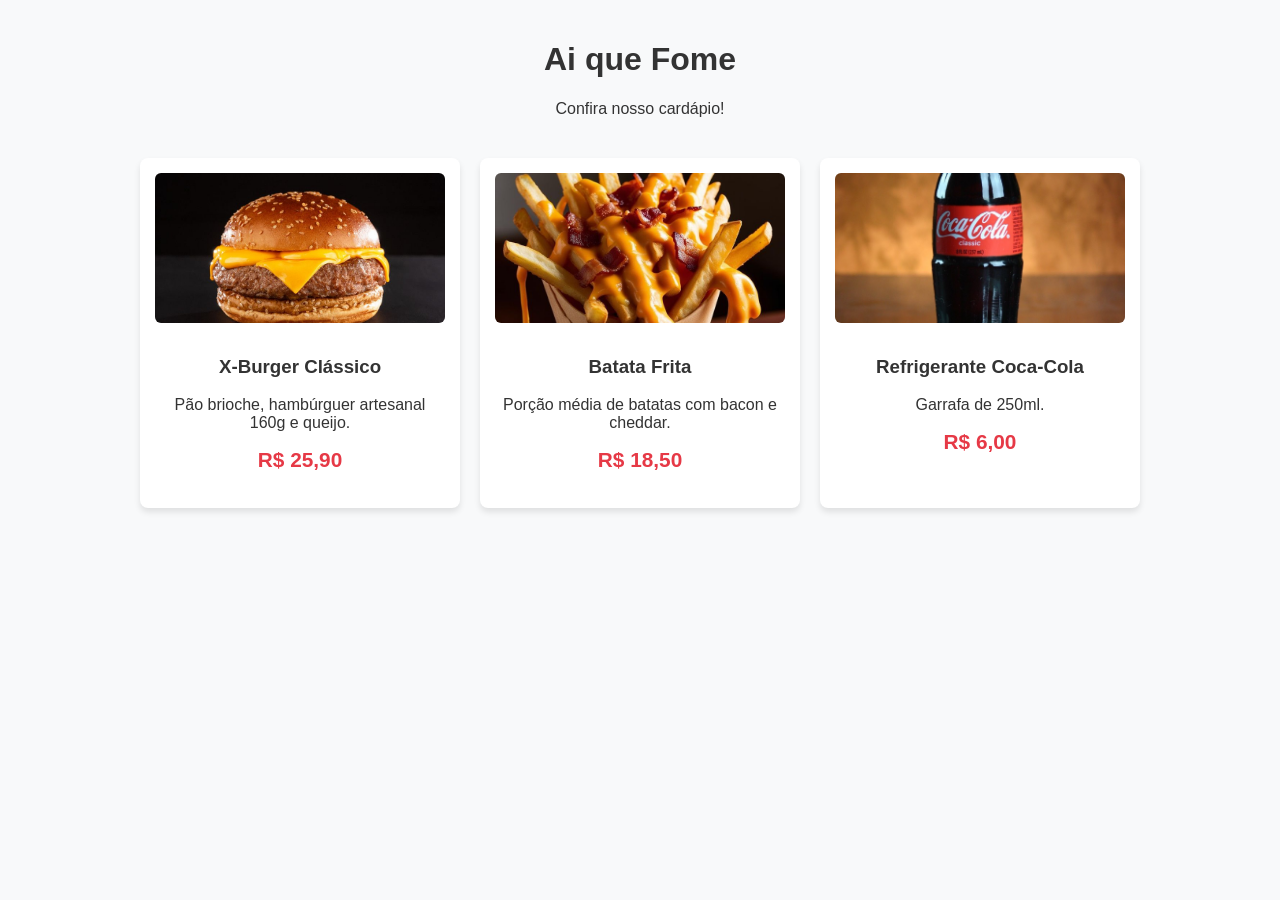
<file: index.html>
<!DOCTYPE html>
<html lang="pt-BR">
<head>
    <meta charset="UTF-8">
    <meta name="viewport" content="width=device-width, initial-scale=1.0">
    <title>Ai que Fome</title>
    <link rel="stylesheet" href="style.css">
</head>
<body>
    <header>
        <h1>Ai que Fome</h1>
        <p>Confira nosso cardápio!</p>
    </header>
    
    <main id="container-cardapio" class="grid-cardapio">
    </main>

    <script src="script.js"></script>
</body>
</html>
</file>
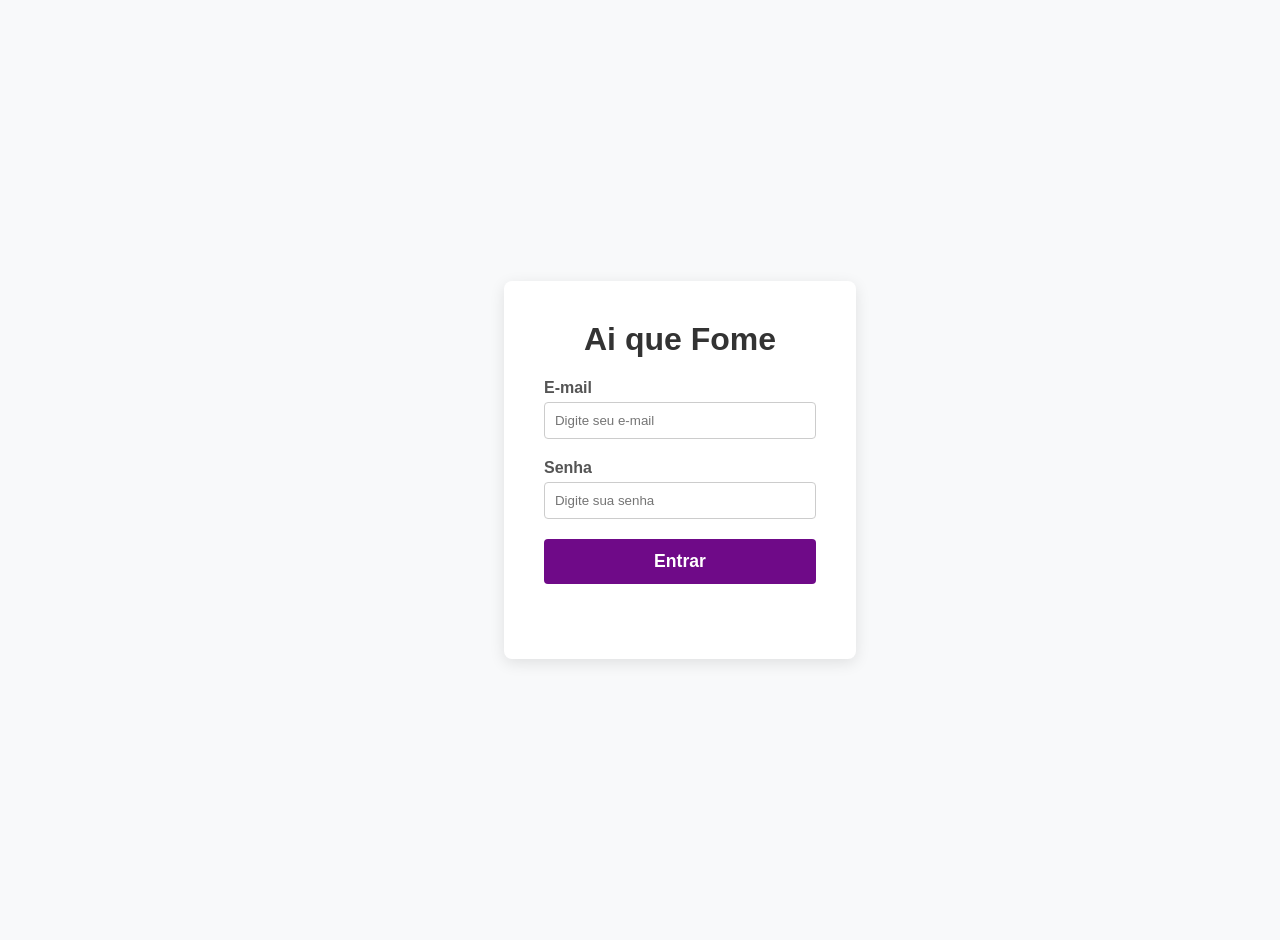
<file: login.html>
<!DOCTYPE html>
<html lang="pt-BR">
<head>
    <meta charset="UTF-8">
    <meta name="viewport" content="width=device-width, initial-scale=1.0">
    <title>Ai que Fome</title>
    <link rel="stylesheet" href="style.css">
</head>
<body class="body-login">
    <main class="container-login">
        <div class="card-login">
            <h1>Ai que Fome</h1>
            
            <form id="form-login">
                <div class="grupo-input">
                    <label for="email">E-mail</label>
                    <input type="email" id="email" placeholder="Digite seu e-mail" required>
                </div>
                
                <div class="grupo-input">
                    <label for="senha">Senha</label>
                    <input type="password" id="senha" placeholder="Digite sua senha" required>
                </div>
                
                <button type="submit" class="btn-entrar">Entrar</button>
            </form>
            
            <div id="mensagem-erro" class="mensagem-erro"></div>
        </div>
    </main>

    <script src="login.js"></script>
</body>
</html>
</file>
<file: style.css>
body {
    font-family: Arial, sans-serif;
    margin: 0;
    padding: 20px;
    background-color: #f8f9fa;
    color: #333;
}

header {
    text-align: center;
    margin-bottom: 40px;
}

.grid-cardapio {
    display: grid;
    grid-template-columns: repeat(auto-fit, minmax(250px, 1fr));
    gap: 20px;
    max-width: 1000px;
    margin: 0 auto;
}

.card-produto {
    background: white;
    border-radius: 8px;
    padding: 15px;
    box-shadow: 0 4px 6px rgba(0,0,0,0.1);
    text-align: center;
    transition: transform 0.2s;
}

.card-produto:hover {
    transform: scale(1.02);
}

.card-produto img {
    width: 100%;
    height: 150px;
    object-fit: cover;
    border-radius: 6px;
    margin-bottom: 10px;
}

.preco {
    font-weight: bold;
    color: #e63946;
    font-size: 1.3em;
    margin-top: 15px;
}

.body-login {
    display: flex;
    justify-content: center;
    align-items: center;
    height: 100vh;
    background-color: #f8f9fa;
    margin: 0;
}

.card-login {
    background: white;
    padding: 40px;
    border-radius: 8px;
    box-shadow: 0 4px 15px rgba(0,0,0,0.1);
    width: 100%;
    max-width: 350px;
    text-align: center;
}

.card-login h1 {
    margin-top: 0;
    color: #333;
}

.grupo-input {
    margin-bottom: 20px;
    text-align: left;
}

.grupo-input label {
    display: block;
    margin-bottom: 5px;
    font-weight: bold;
    color: #555;
}

.grupo-input input {
    width: 100%;
    padding: 10px;
    border: 1px solid #ccc;
    border-radius: 4px;
    box-sizing: border-box;
}

.btn-entrar {
    width: 100%;
    padding: 12px;
    background-color: #6f0a88;
    color: white;
    border: none;
    border-radius: 4px;
    font-size: 1.1em;
    font-weight: bold;
    cursor: pointer;
    transition: background-color 0.2s;
}

.btn-entrar:hover {
    background-color: #9f21b8;
}

.mensagem-erro {
    color: #e63946;
    margin-top: 15px;
    font-size: 0.9em;
    min-height: 20px;
}
</file>
